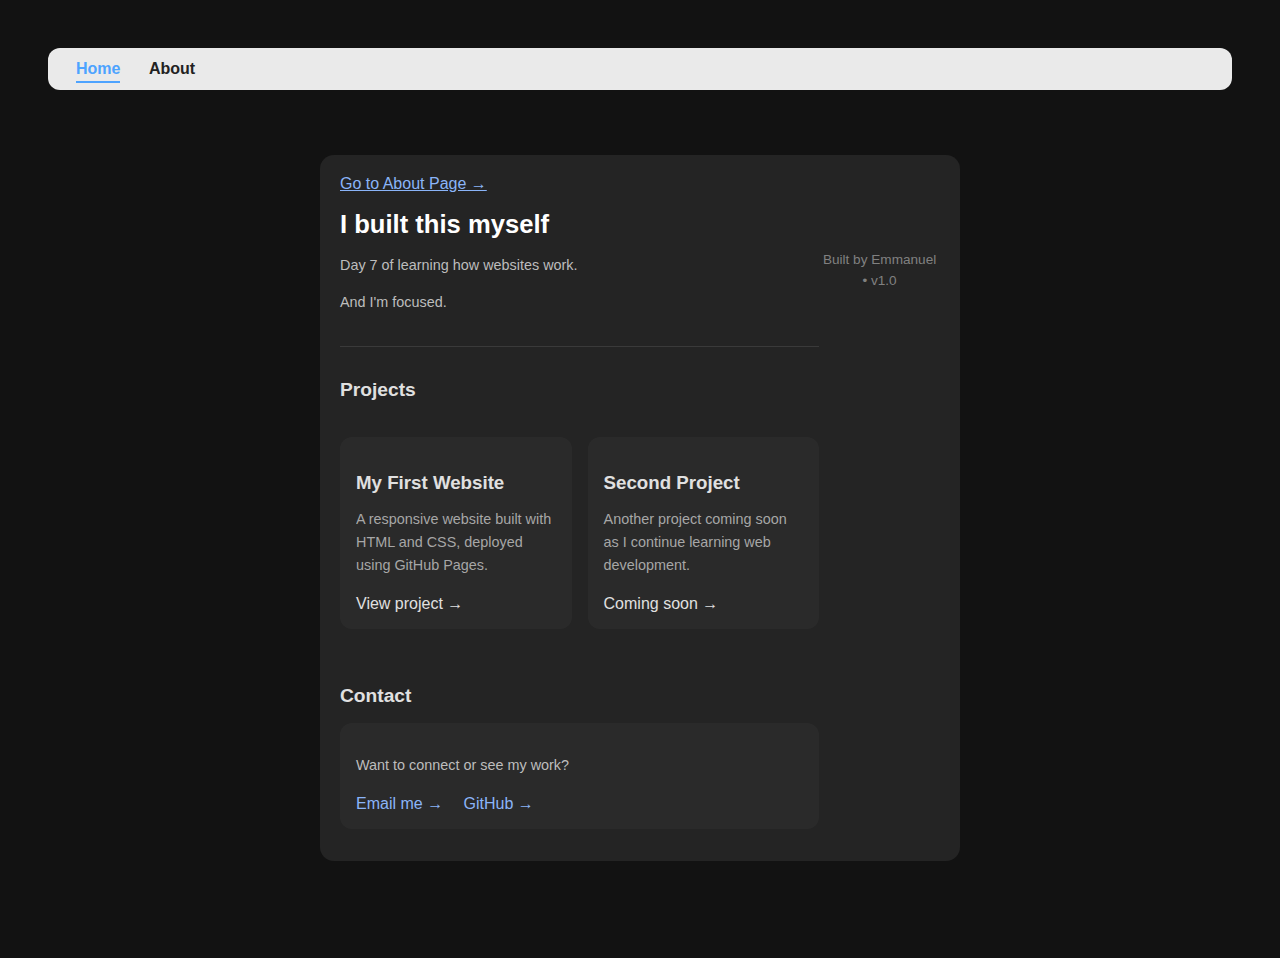
<file: index.html>
<!DOCTYPE html>
<html>
  <head>
  <meta charset="UTF-8">
  <meta name="viewport" content="width=device-width, initial-scale=1.0">
  <title>My First Website — Emmanuel</title>
  <meta name="description" content="My first website built with HTML and CSS while learning how the web works.">
  <link rel="stylesheet" href="style.css">

<body>

  <nav class="nav">
  <a href="index.html" class="active">Home</a>
  <a href="about.html">About</a>
</nav>

<div class="container">
  <div class="card">
    <div class="content">
      <a href="about.html">Go to About Page →</a>

      <h1>I built this myself</h1>
      <p>Day 7 of learning how websites work.</p>
      <p>And I'm focused.</p>
      <hr class="divider">

<section class="projects">
  <h2>Projects</h2>
  <div class="projects-grid">

  <a href="#" class="project-card">
  <h3>My First Website</h3>
  <p>
    A responsive website built with HTML and CSS, deployed using GitHub Pages.
  </p>
  <span class="project-link">View project →</span>
</a>

<a href="#" class="project-card">
  <h3>Second Project</h3>
  <p>
    Another project coming soon as I continue learning web development.
  </p>
  <span class="project-link">Coming soon →</span>
</a>
</div>
</section>
 <section class="contact">
  <h2>Contact</h2>

  <div class="contact-card">
    <p>Want to connect or see my work?</p>

    <a href="mailto:Itoyaemmanuel11@gmail.com" class="contact-link">
      Email me →
    </a>

    <a href="https://github.com/Nuel799" target="_blank" class="contact-link">
      GitHub →
    </a>
  </div>
</section>
     </div>
  </main>
<footer class="footer">
  <p>Built by Emmanuel • v1.0</p>
</footer>
</body>
</file>
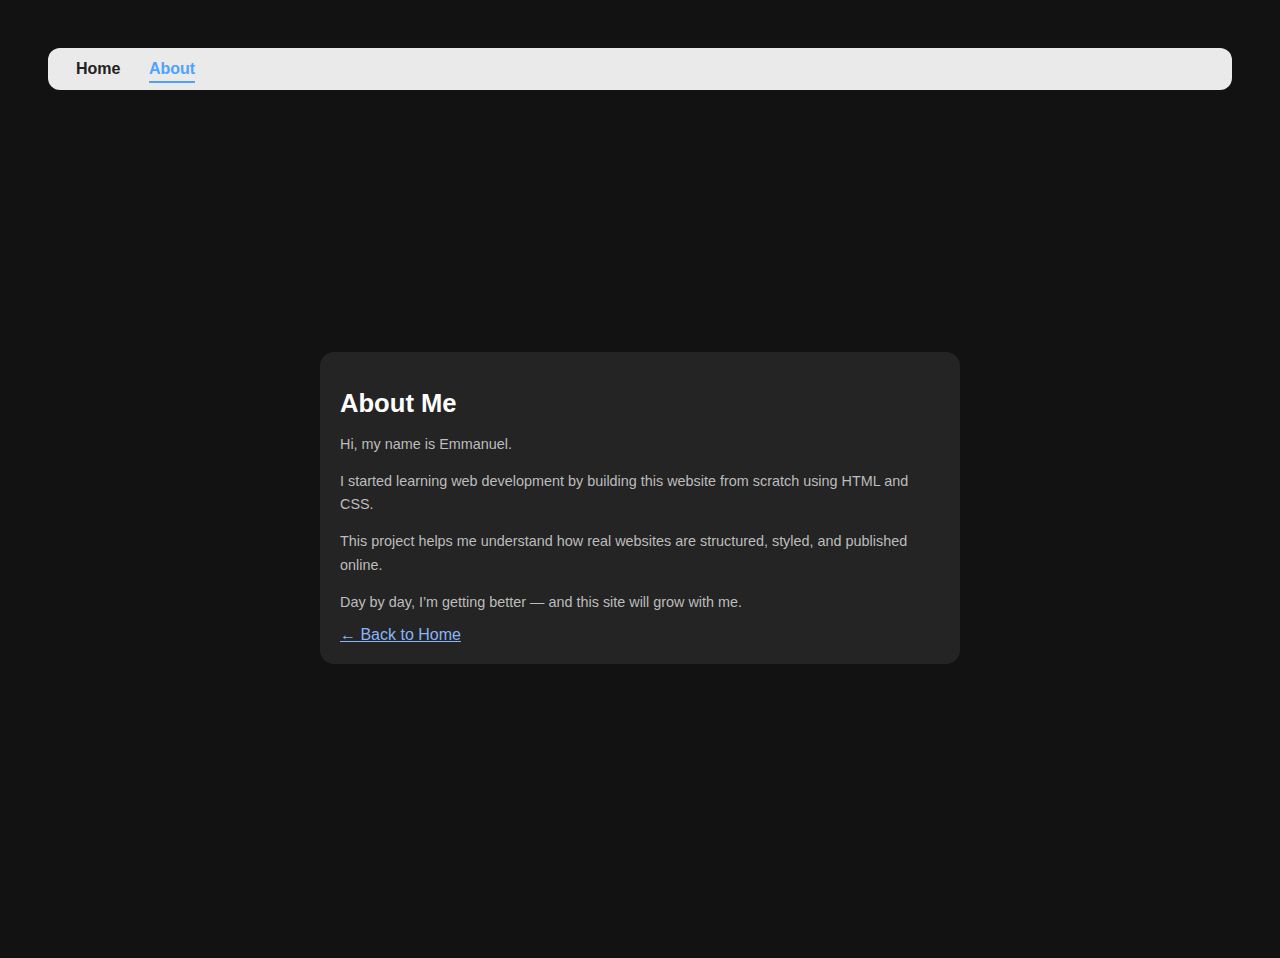
<file: about.html>
<head>
  <meta name="viewport" content="width=device-width, initial-scale=1.0">
  <title>About Me | My First Website</title>

<link rel="stylesheet" href="style.css">

</head>

  <body>
  <nav class="nav">
  <a href="index.html">Home</a>
  <a href="about.html" class="active">About</a>
</nav>

<div class="container">
  <div class="card">
    <div class="content">
  <h1>About Me</h1>

  <p>
    Hi, my name is Emmanuel.
  </p>

  <p>
    I started learning web development by building this website from scratch
    using HTML and CSS.
  </p>

  <p>
    This project helps me understand how real websites are structured,
    styled, and published online.
  </p>

  <p>
    Day by day, I’m getting better — and this site will grow with me.
  </p>

  <a href="index.html">← Back to Home</a>
</div>
</div>
</body>
</html>
</file>
<file: style.css>
body {
  font-family: Arial, sans-serif;
  background-color: #121212;
  color: #e0e0e0;
  padding: 40px;
}

body {
  animation: fadeIn 0.6s ease;
}

@keyframes fadeIn {
  from {
    opacity: 0;
  }
  to {
    opacity: 1;
  }
}

/* nav */
.nav {
  background: #f0f0f0;
  padding: 12px;
  border-radius: 8px;
  margin-bottom: 40px;
}

.nav a {
  margin-right: 15px;
  font-weight: bold;
  color: #222;
  text-decoration: none;
}

/* card */
.card {
  background: #242424;
  padding: 30px;
  border-radius: 14px;
  max-width: 600px;
  margin: 140px auto;

  display: flex;
  justify-content: center;
 
  transition: transform 0.3s ease, box-shadow 0.3s ease;
}

.card:hover {
  transform: translateY(-8px) scale(1.02);
  box-shadow: 0 30px 70px rgba(0,0,0,0.6);
}

/* text */
h1 {
  color: #ffffff;
}

p {
  color: #bdbdbd;
}

a {
  color: #8ab4f8;
  transition: opacity 0.2s ease, color 0.2s ease;
}

a:hover {
  opacity: 0.7;
}

.projects {
  margin-top: 24px;
}

.project-card {
  margin-top: 20px;
}

.project-link {
  display: inline-block;
  margin-top: 8px;
  font-weight: 500;
}

.nav a.active {
  color: #4da3ff;
  font-weight: bold;
  border-bottom: 2px solid #4da3ff;
  padding-bottom: 4px;
}

.container {
  display: flex;
  justify-content: center;
  align-items: center;
  min-height: calc(100vh - 120px);
}

.content {
  max-width: 420px;
  width: 100%;
  text-align: left;
}

.content > * {
  margin-bottom: 12px;
}

.nav {
  position: sticky;
  top: 0;
  background: #eaeaea;
  padding: 12px 16px;
  z-index: 100;
}

h1 {
  margin-bottom: 12px;
}

p {
  line-height: 1.6;
  margin-bottom: 10px;
}

 .content {
    max-width: 100%;
  }

  h1 {
    font-size: 1.6rem;
  }

  p {
    font-size: 0.95rem;
  }

  .nav {
    padding: 12px 16px;
    border-radius: 12px;
 }

  .nav a {
    margin-right: 10px;
    font-size: 16px;
  }

  .card {
    margin: 60px 12px;
    padding: 24px;
  }

/* Mobile adjustments */
@media (max-width: 600px) {
  .nav {
    display: flex;
    justify-content: center;
    padding: 12px;
    border-radius: 12px;

    background: #eaeaea;
    max-width: 92%;
    margin: 0 auto;
  }
}

  .nav a {
    margin: 0 12px;
    font-size: 16px;
  }

  .card {
    margin: 40px 12px;
    margin-top: 16px;
    padding: 20px;
  }

  .content {
    max-width: 100%;
  }

  h1 {
    font-size: 1.6rem;
  }

  p {
    font-size: 0.9rem;
  }

}

.container {
  padding-top: 12px;
}

/* footer */
.footer {
  text-align: center;
  margin-top: 60px;
  padding-bottom: 30px;
  opacity: 0.6;
}

.footer p {
  font-size: 0.85rem;
  color: #bdbdbd;
}

/* divider */
.divider {
  border: none;
  height: 1px;
  background: rgba(255,255,255,0.1);
  margin: 32px 0;
}

/* projects */
.projects h2 {
  margin-bottom: 16px;
  font-size: 1.2rem;
}

.project-card {
  cursor:pointer;
  display: block;
  text-decoration: none;
  color: inherit;

  background: rgba(255,255,255,0.03);
  padding: 16px;
  margin-bottom: 16px;
  border-radius: 12px;

  transition: transform 0.25s ease, box-shadow 0.25s ease;
}

.projects-grid {
  display: grid;
  grid-template-columns: 1fr;
  gap: 16px;
}

.project-card:hover,
.project-card:active {
  transform: translateY(-6px);
  box-shadow: 0 16px 40px rgba(0, 0, 0, 0.4);
}

.project-card h3 {
  margin-bottom: 8px;
}

.project-card p {
  font-size: 0.9rem;
  opacity: 0.85;
}

.project-link {
  display: inline-block;
  margin-top: 8px;
}

@media (min-width: 768px) {
  .projects-grid {
    grid-template-columns: repeat(2, 1fr);
  }
}

/* contact */
.contact {
  margin-top: 40px;
}

.contact h2 {
  margin-bottom: 16px;
  font-size: 1.2rem;
}

.contact-card {
  background: rgba(255,255,255,0.03);
  padding: 16px;
  border-radius: 12px;
}

.contact-link {
  display: inline-block;
  margin-right: 16px;
  margin-top: 8px;
  color: #8ab4f8;
  text-decoration: none;
}

.contact-link:hover {
  opacity: 0.7;
}
</file>
